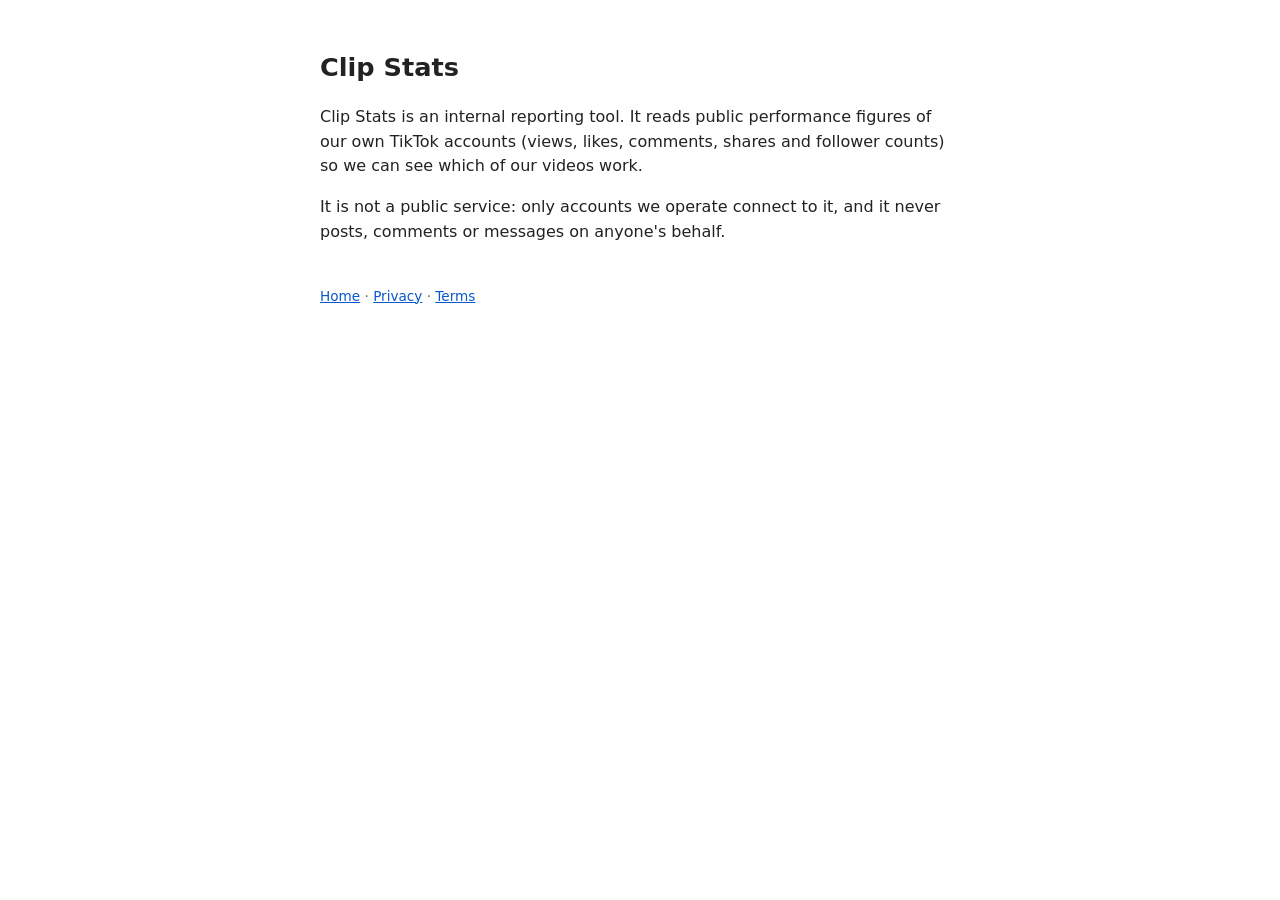
<file: index.html>
<!doctype html>
<html lang="en">
<head><meta charset="utf-8"><meta name="viewport" content="width=device-width,initial-scale=1">
<title>Clip Stats</title><link rel="stylesheet" href="style.css"></head>
<body>
<h1>Clip Stats</h1>
<p>Clip Stats is an internal reporting tool. It reads public performance figures of our own TikTok accounts (views, likes, comments, shares and follower counts) so we can see which of our videos work.</p>
<p>It is not a public service: only accounts we operate connect to it, and it never posts, comments or messages on anyone's behalf.</p>
<footer><a href="./">Home</a> · <a href="privacy.html">Privacy</a> · <a href="terms.html">Terms</a></footer>
</body>
</html>
</file>
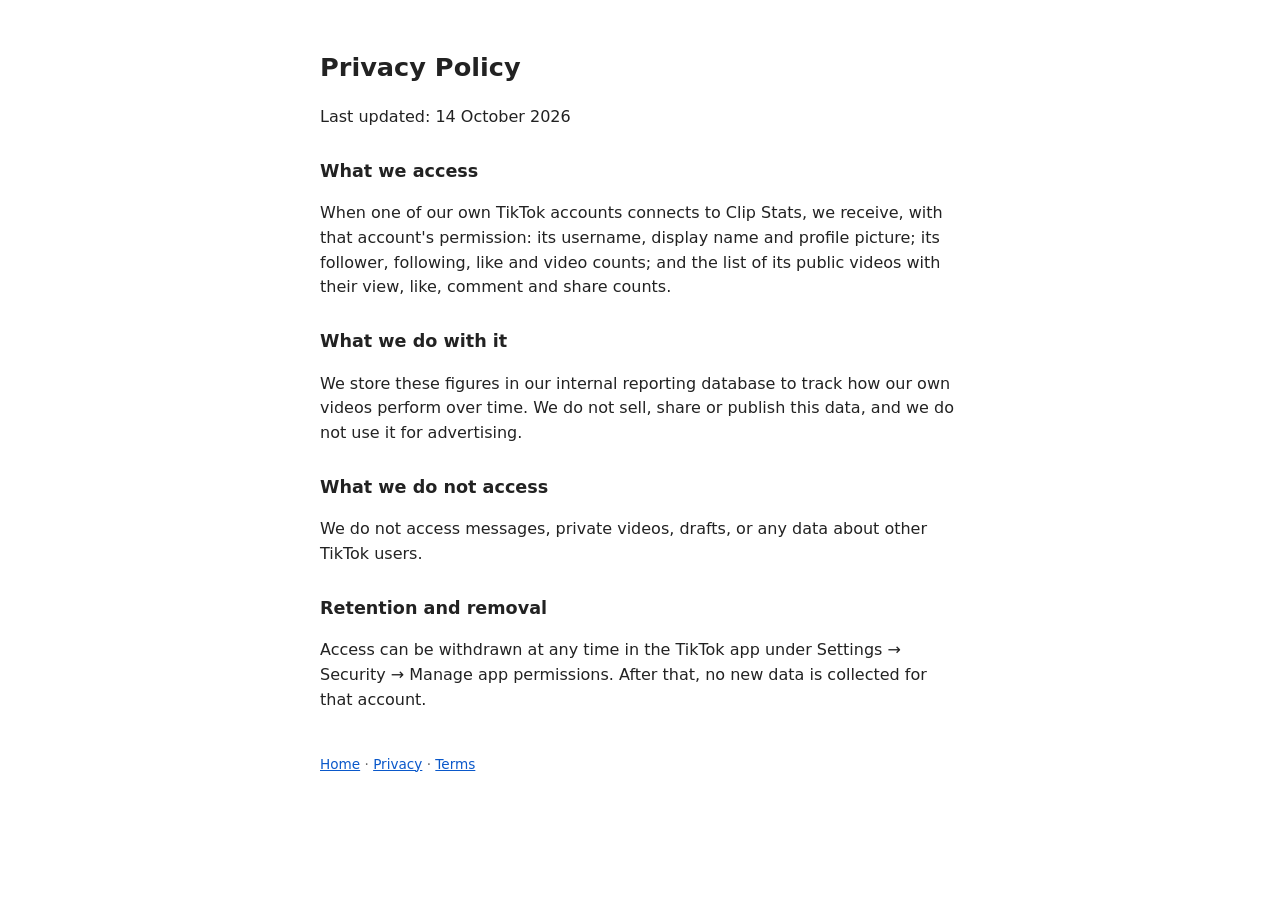
<file: privacy.html>
<!doctype html>
<html lang="en">
<head><meta charset="utf-8"><meta name="viewport" content="width=device-width,initial-scale=1">
<title>Privacy Policy – Clip Stats</title><link rel="stylesheet" href="style.css"></head>
<body>
<h1>Privacy Policy</h1>
<p>Last updated: 14 October 2026</p>
<h2>What we access</h2>
<p>When one of our own TikTok accounts connects to Clip Stats, we receive, with that account's permission: its username, display name and profile picture; its follower, following, like and video counts; and the list of its public videos with their view, like, comment and share counts.</p>
<h2>What we do with it</h2>
<p>We store these figures in our internal reporting database to track how our own videos perform over time. We do not sell, share or publish this data, and we do not use it for advertising.</p>
<h2>What we do not access</h2>
<p>We do not access messages, private videos, drafts, or any data about other TikTok users.</p>
<h2>Retention and removal</h2>
<p>Access can be withdrawn at any time in the TikTok app under Settings → Security → Manage app permissions. After that, no new data is collected for that account.</p>
<footer><a href="./">Home</a> · <a href="privacy.html">Privacy</a> · <a href="terms.html">Terms</a></footer>
</body>
</html>
</file>
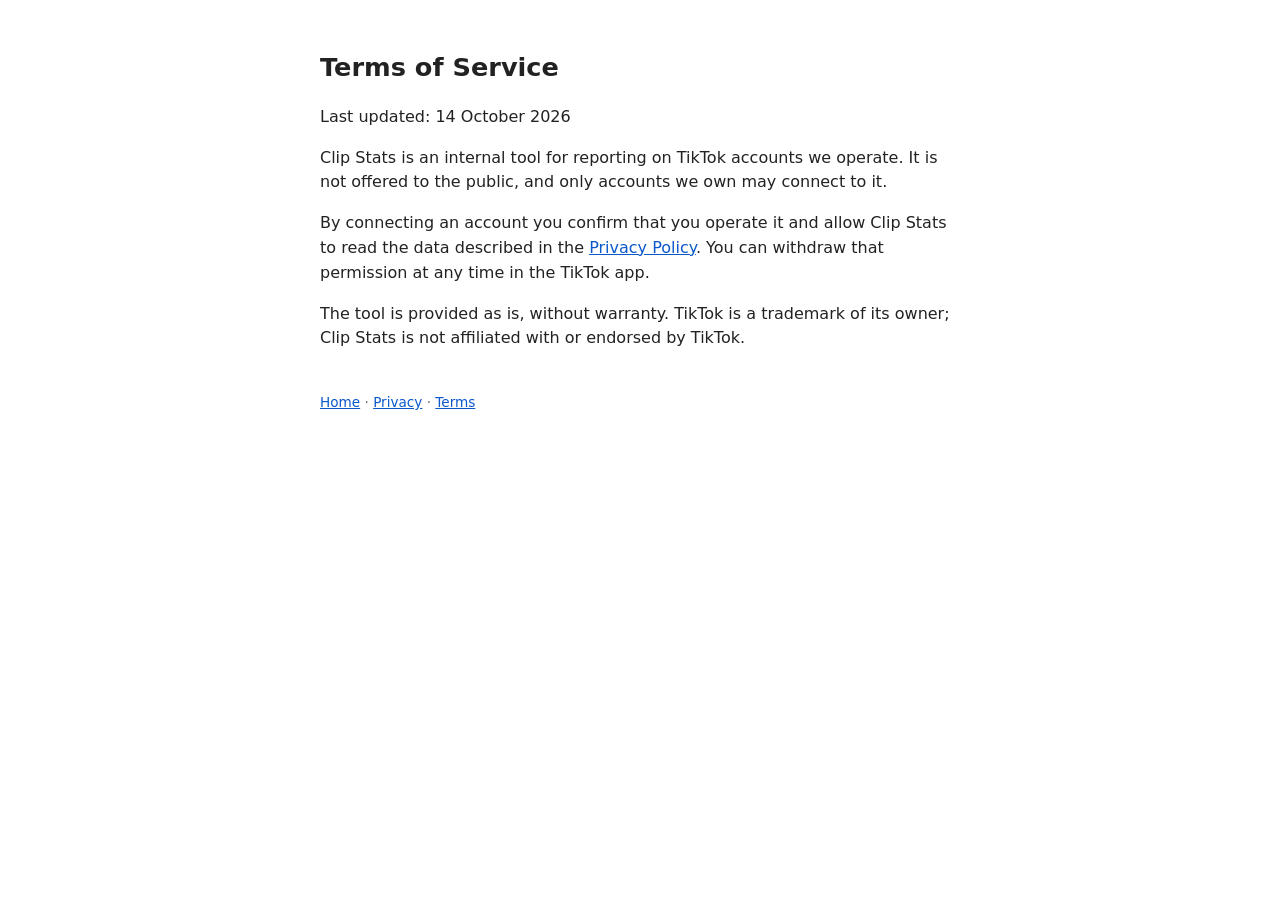
<file: terms.html>
<!doctype html>
<html lang="en">
<head><meta charset="utf-8"><meta name="viewport" content="width=device-width,initial-scale=1">
<title>Terms of Service – Clip Stats</title><link rel="stylesheet" href="style.css"></head>
<body>
<h1>Terms of Service</h1>
<p>Last updated: 14 October 2026</p>
<p>Clip Stats is an internal tool for reporting on TikTok accounts we operate. It is not offered to the public, and only accounts we own may connect to it.</p>
<p>By connecting an account you confirm that you operate it and allow Clip Stats to read the data described in the <a href="privacy.html">Privacy Policy</a>. You can withdraw that permission at any time in the TikTok app.</p>
<p>The tool is provided as is, without warranty. TikTok is a trademark of its owner; Clip Stats is not affiliated with or endorsed by TikTok.</p>
<footer><a href="./">Home</a> · <a href="privacy.html">Privacy</a> · <a href="terms.html">Terms</a></footer>
</body>
</html>
</file>
<file: style.css>
body { font-family: -apple-system, system-ui, sans-serif; max-width: 640px; margin: 48px auto; padding: 0 20px; line-height: 1.55; color: #222; }
h1 { font-size: 1.6rem; } h2 { font-size: 1.1rem; margin-top: 1.6em; }
a { color: #0a58ca; } footer { margin-top: 3em; font-size: .85rem; color: #666; }
</file>
